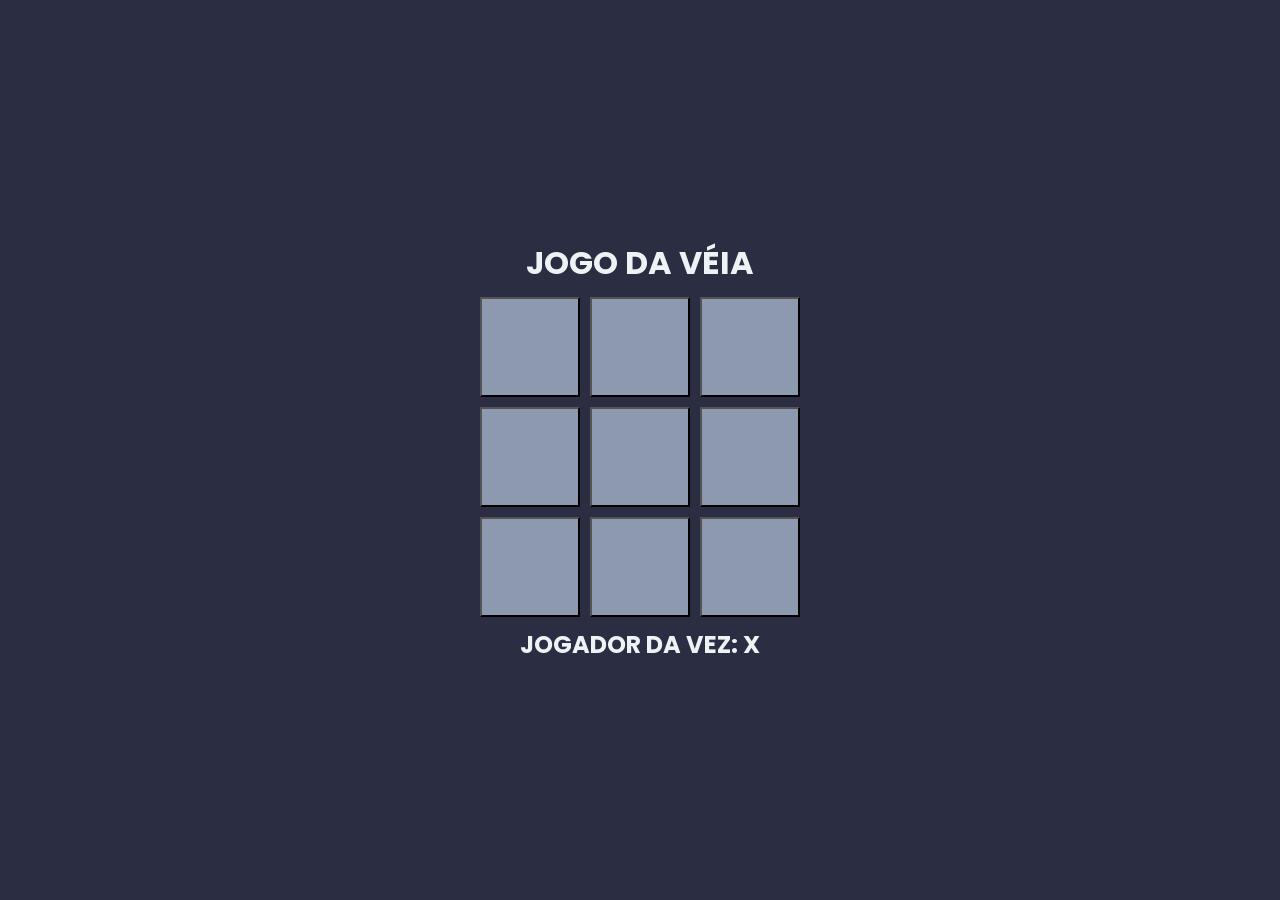
<file: index.html>
<!DOCTYPE html>
<html lang="en">

<head>
    <meta charset="UTF-8">
    <meta http-equiv="X-UA-Compatible" content="IE=edge">
    <meta name="viewport" content="width=device-width, initial-scale=1.0">
    <link rel="preconnect" href="https://fonts.googleapis.com">
    <link rel="preconnect" href="https://fonts.gstatic.com" crossorigin>
    <link href="https://fonts.googleapis.com/css2?family=Poppins:wght@300;400;500;600;700&display=swap"
        rel="stylesheet">

    <link rel="stylesheet" href="style.css">

    <title>Mim de papai</title>
</head>

<body>
    <main>


        <h1>Jogo da Véia</h1>

        <div class="game">
            <button data-i="1"></button>
            <button data-i="2"></button>
            <button data-i="3"></button>
            <button data-i="4"></button>
            <button data-i="5"></button>
            <button data-i="6"></button>
            <button data-i="7"></button>
            <button data-i="8"></button>
            <button data-i="9"></button>
        </div>

        <h2 class="currentPlayer"></h2>

    </main>


    <script src="script.js"></script>
</body>

</html>
</file>
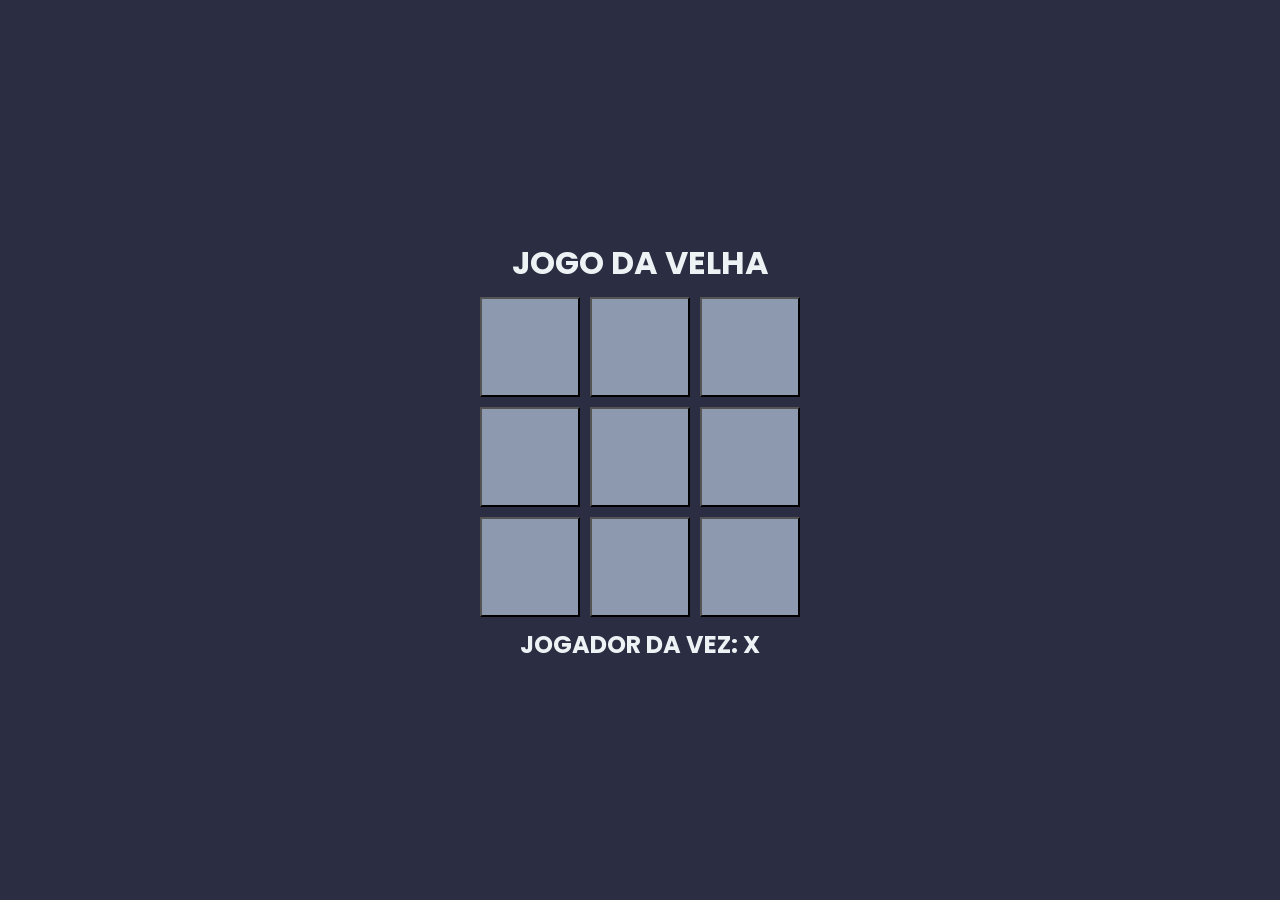
<file: public/index.html>
<!DOCTYPE html>
<html lang="en">

<head>
    <meta charset="UTF-8">
    <meta http-equiv="X-UA-Compatible" content="IE=edge">
    <meta name="viewport" content="width=device-width, initial-scale=1.0">
    <link rel="preconnect" href="https://fonts.googleapis.com">
    <link rel="preconnect" href="https://fonts.gstatic.com" crossorigin>
    <link href="https://fonts.googleapis.com/css2?family=Poppins:wght@300;400;500;600;700&display=swap"
        rel="stylesheet">

    <link rel="stylesheet" href="style.css">

    <title>Jogo da Velha</title>
</head>

<body>
    <main>


        <h1>Jogo da Velha</h1>

        <div class="game">
            <button data-i="1"></button>
            <button data-i="2"></button>
            <button data-i="3"></button>
            <button data-i="4"></button>
            <button data-i="5"></button>
            <button data-i="6"></button>
            <button data-i="7"></button>
            <button data-i="8"></button>
            <button data-i="9"></button>
        </div>

        <h2 class="currentPlayer"></h2>

    </main>


    <script src="script.js"></script>
</body>

</html>
</file>
<file: style.css>
:root{
    --cor-bg: #2b2d42;
    --cor-titulo: #edf2f4;
    --cor-bloco: #8d99ae;
    --cor-primaria: #ef233c;
}

*{
    margin: 0;
    padding: 0;
    box-sizing: border-box;
    font-family: 'Poppins', sans-serif;
}

body {
    height: 100vh;
    display: flex;
    align-items: center;
    justify-content: center;
    background-color: var(--cor-bg);
    color: var(--cor-titulo);
}

main {
    display: flex;
    flex-direction: column;
    gap: 5px;
}

h1, h2 {
    text-transform: uppercase;
    text-align: center;
}

.game {
    display: grid;
    grid-template-columns: 1fr 1fr 1fr;
}

.game button{
    width: 100px;
    height: 100px;
    margin: 5px;
    cursor: pointer;
    font-size: 50px;
    background: var(--cor-bloco);
}
</file>
<file: public/style.css>
:root{
    --cor-bg: #2b2d42;
    --cor-titulo: #edf2f4;
    --cor-bloco: #8d99ae;
    --cor-primaria: #ef233c;
}

*{
    margin: 0;
    padding: 0;
    box-sizing: border-box;
    font-family: 'Poppins', sans-serif;
}

body {
    height: 100vh;
    display: flex;
    align-items: center;
    justify-content: center;
    background-color: var(--cor-bg);
    color: var(--cor-titulo);
}

main {
    display: flex;
    flex-direction: column;
    gap: 5px;
}

h1, h2 {
    text-transform: uppercase;
    text-align: center;
}

.game {
    display: grid;
    grid-template-columns: 1fr 1fr 1fr;
}

.game button{
    width: 100px;
    height: 100px;
    margin: 5px;
    cursor: pointer;
    font-size: 50px;
    background: var(--cor-bloco);
}
</file>
